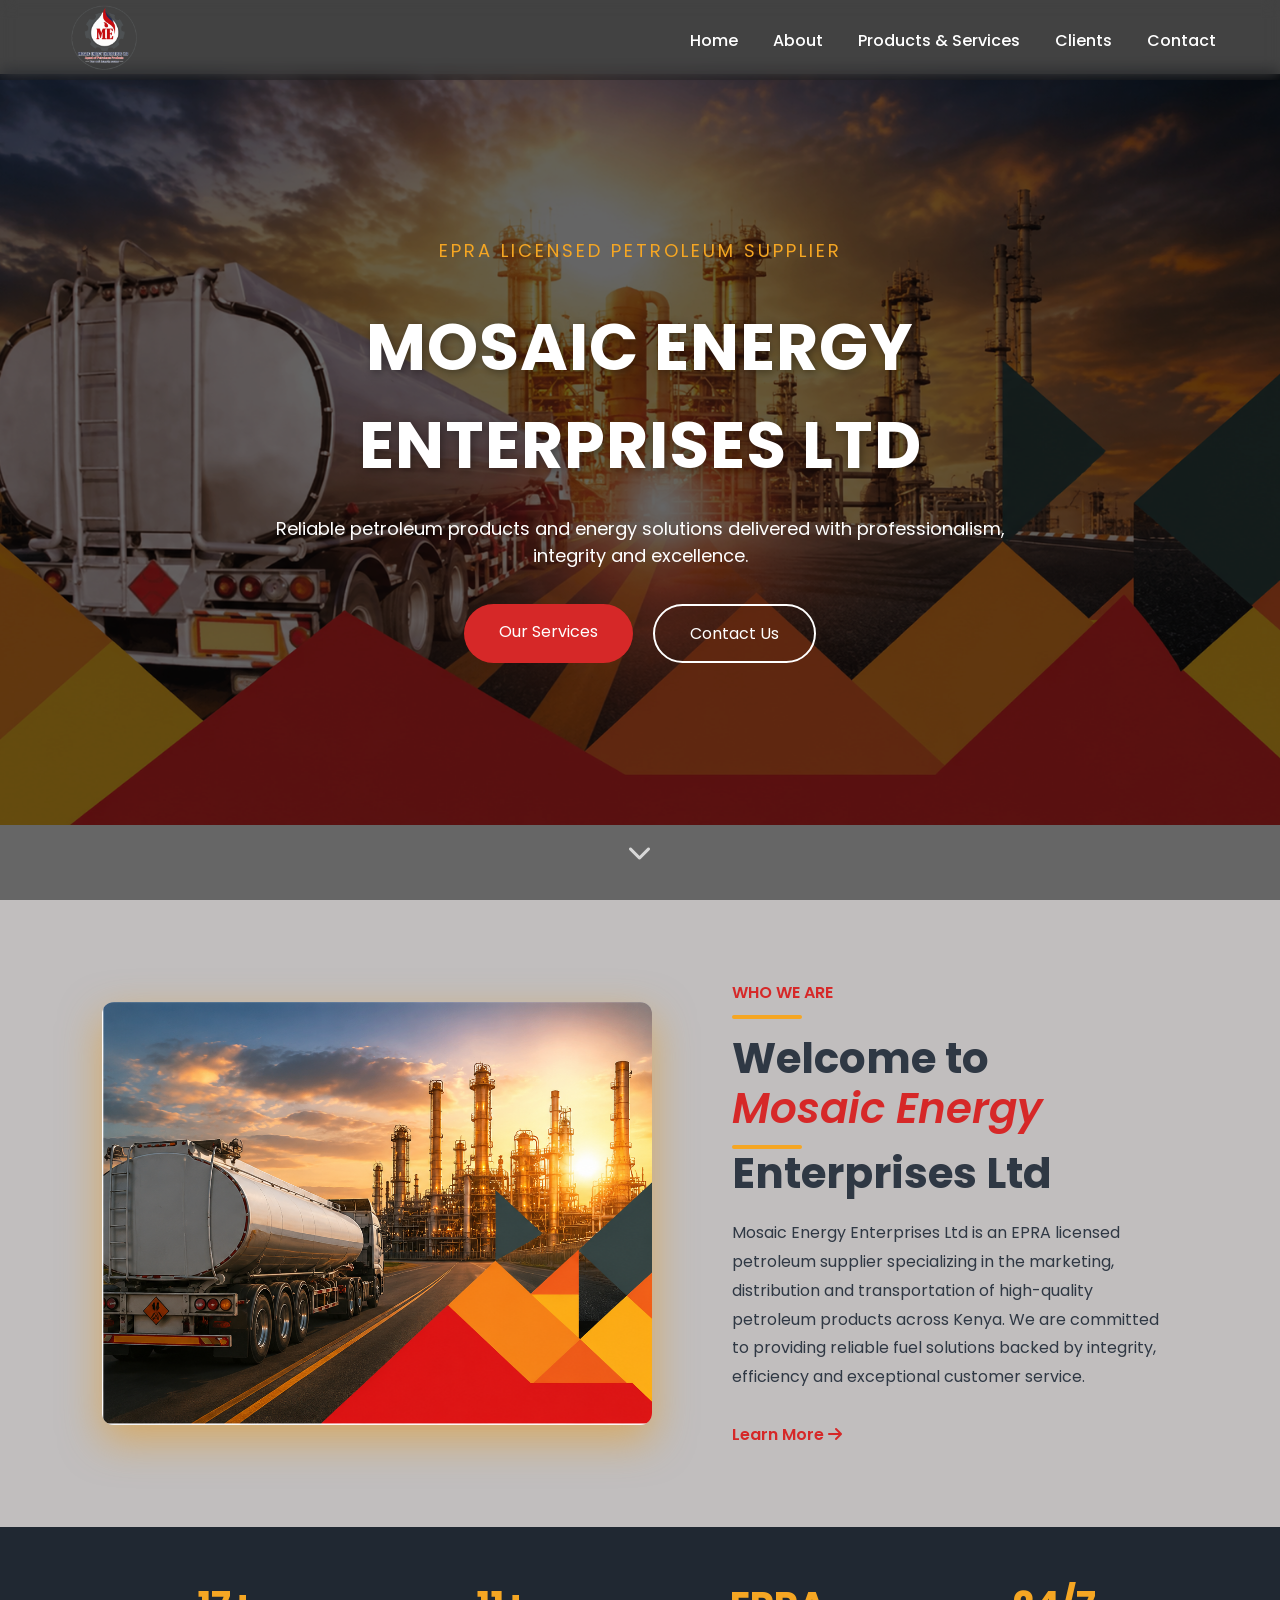
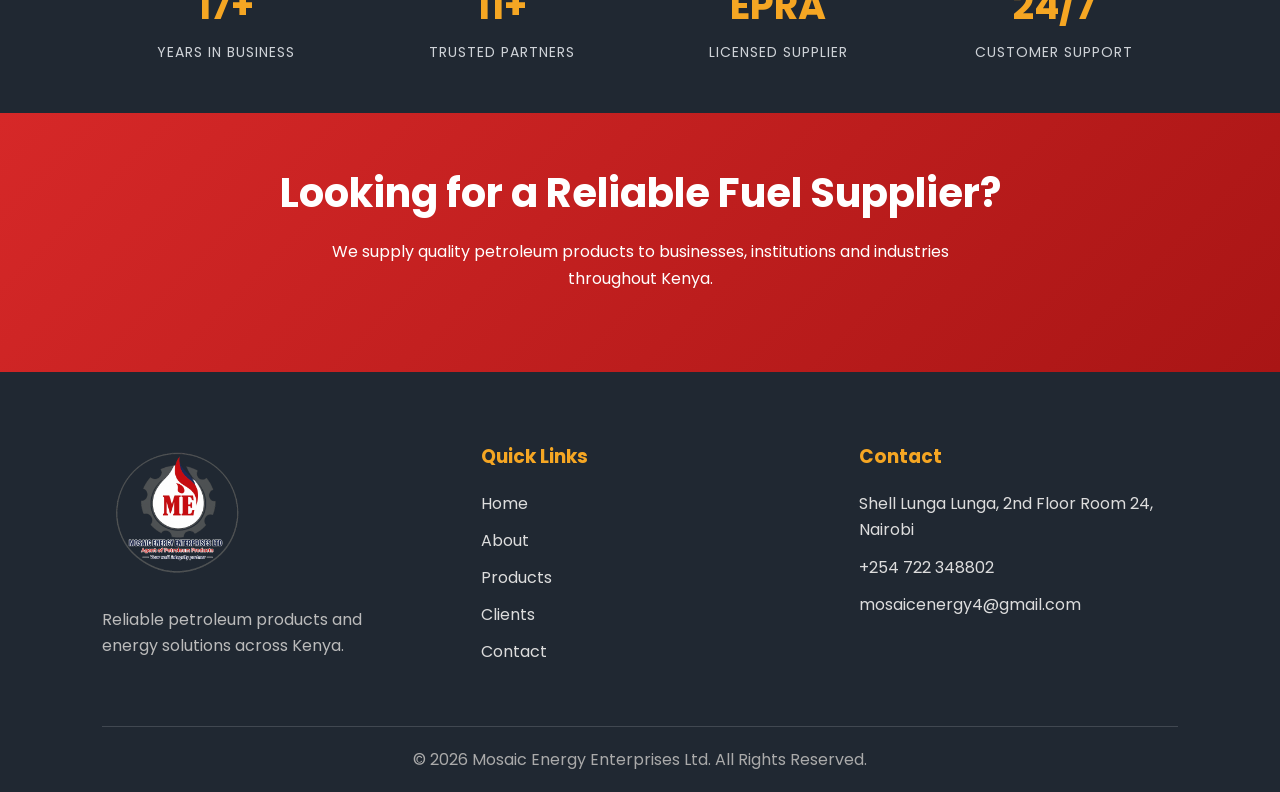
<file: index.html>
<!DOCTYPE html>
<html lang="en">

<head>

    <!--==================== META ====================-->

    <meta charset="UTF-8">

    <meta name="viewport"
          content="width=device-width, initial-scale=1.0">

    <title>Mosaic Energy Enterprises Ltd</title>

    <meta name="description"
          content="Mosaic Energy Enterprises Ltd is an EPRA licensed supplier of petroleum products and energy solutions across Kenya.">

    <!--==================== FAVICON ====================-->

    <link rel="icon"
          href="favicon.png">

    <!--==================== GOOGLE FONTS ====================-->

    <link rel="preconnect"
          href="https://fonts.googleapis.com">

    <link rel="preconnect"
          href="https://fonts.gstatic.com"
          crossorigin>

    <link href="https://fonts.googleapis.com/css2?family=Poppins:wght@300;400;500;600;700;800&display=swap"
          rel="stylesheet">

    <!--==================== FONT AWESOME ====================-->

    <link rel="stylesheet"
          href="https://cdnjs.cloudflare.com/ajax/libs/font-awesome/6.7.2/css/all.min.css">

    <!--==================== CSS ====================-->

    <link rel="stylesheet"
          href="style.css">

</head>

<body>


<!--==================== HEADER ====================-->

<header>

    <nav class="navbar">

        <a href="index.html"
           class="logo">

            <img src="logo.png"
                 alt="Mosaic Energy Logo">

        </a>


        <ul class="nav-links">

            <li><a href="index.html"
                   class="active">Home</a></li>

            <li><a href="about.html">About</a></li>

            <li><a href="products.html">Products & Services</a></li>

            <li><a href="clients.html">Clients</a></li>

            <li><a href="contact.html">Contact</a></li>

        </ul>
<button class="menu-btn" aria-label="Toggle navigation menu" aria-expanded="false">
    ☰
</button>


        </a>

    </nav>

</header>

<main>

<!--==================== HERO ====================-->

<section class="hero">

    <div class="hero-overlay"></div>

    <div class="hero-content">

                <p class="hero-subtitle">

            EPRA LICENSED PETROLEUM SUPPLIER

        </p>


<h1 style="color:#FFFFFF;
           font-weight:700;
           letter-spacing:1px;
           text-shadow:2px 2px 8px rgba(0,0,0,0.35);">MOSAIC ENERGY ENTERPRISES LTD</h1>

        <p>

            Reliable petroleum products and energy
            solutions delivered with professionalism,
            integrity and excellence.

        </p>

        <div class="hero-buttons">

            <a href="products.html"
               class="btn-primary">

                Our Services

            </a>

            <a href="contact.html"
               class="btn-secondary">

                Contact Us

            </a>

        </div>

    </div>

    <a href="#welcome"
       class="scroll-down">

        <i class="fa-solid fa-chevron-down"></i>

    </a>

</section>



<!--==================== WELCOME ====================-->

<section class="welcome"
         id="welcome">

    <div class="welcome-image">

        <img src="about.png"
             alt="Fuel Tanker"
             loading="lazy">

    </div>


    <div class="welcome-text">

        <span>

            WHO WE ARE

        </span>

        <h2>

            Welcome to
            <span class="tahoma">Mosaic Energy</span> Enterprises Ltd

        </h2>

        <p>

            Mosaic Energy Enterprises Ltd is an EPRA licensed
            petroleum supplier specializing in the marketing,
            distribution and transportation of high-quality
            petroleum products across Kenya. We are committed
            to providing reliable fuel solutions backed by
            integrity, efficiency and exceptional customer
            service.

        </p>

        <a href="about.html"
        class="learn-btn">

            Learn More

            <i class="fa-solid fa-arrow-right"></i>

        </a>

    </div>

</section>

<!--==================== STATS ====================-->

<section class="stats">

    <div class="stat">
        <h3>17+</h3>
        <p>Years in Business</p>
    </div>

    <div class="stat">
        <h3>11+</h3>
        <p>Trusted Partners</p>
    </div>

    <div class="stat">
        <h3>EPRA</h3>
        <p>Licensed Supplier</p>
    </div>

    <div class="stat">
        <h3>24/7</h3>
        <p>Customer Support</p>
    </div>

</section>

<!--==================== CALL TO ACTION ====================-->

<section class="cta">

    <h2>

        Looking for a Reliable Fuel Supplier?

    </h2>

    <p>

        We supply quality petroleum products
        to businesses, institutions and industries
        throughout Kenya.

    </p>



</section>

</main>

<!--==================== FOOTER ====================-->

<footer>

    <div class="footer-container">

        <div class="footer-logo">

            <img src="logo.png"
                alt="Mosaic Energy Logo">

            <p>

                Reliable petroleum products and energy
                solutions across Kenya.

            </p>

        </div>


        <div class="footer-links">

            <h3>

                Quick Links

            </h3>

            <a href="index.html">Home</a>

            <a href="about.html">About</a>

            <a href="products.html">Products</a>

            <a href="clients.html">Clients</a>

            <a href="contact.html">Contact</a>

        </div>


        <div class="footer-contact">

            <h3>

                Contact

            </h3>

            <p>

                Shell Lunga Lunga,
                2nd Floor Room 24,
                Nairobi

            </p>

            <p>

                +254 722 348802

            </p>

            <p>

                mosaicenergy4@gmail.com

            </p>

        </div>

    </div>

    <div class="copyright">

        <p>

            © 2026 Mosaic Energy Enterprises Ltd.
            All Rights Reserved.

        </p>

    </div>

    

</footer>



<!--==================== JAVASCRIPT ====================-->

<script src="script.js"></script>

</body>

</html>
</file>
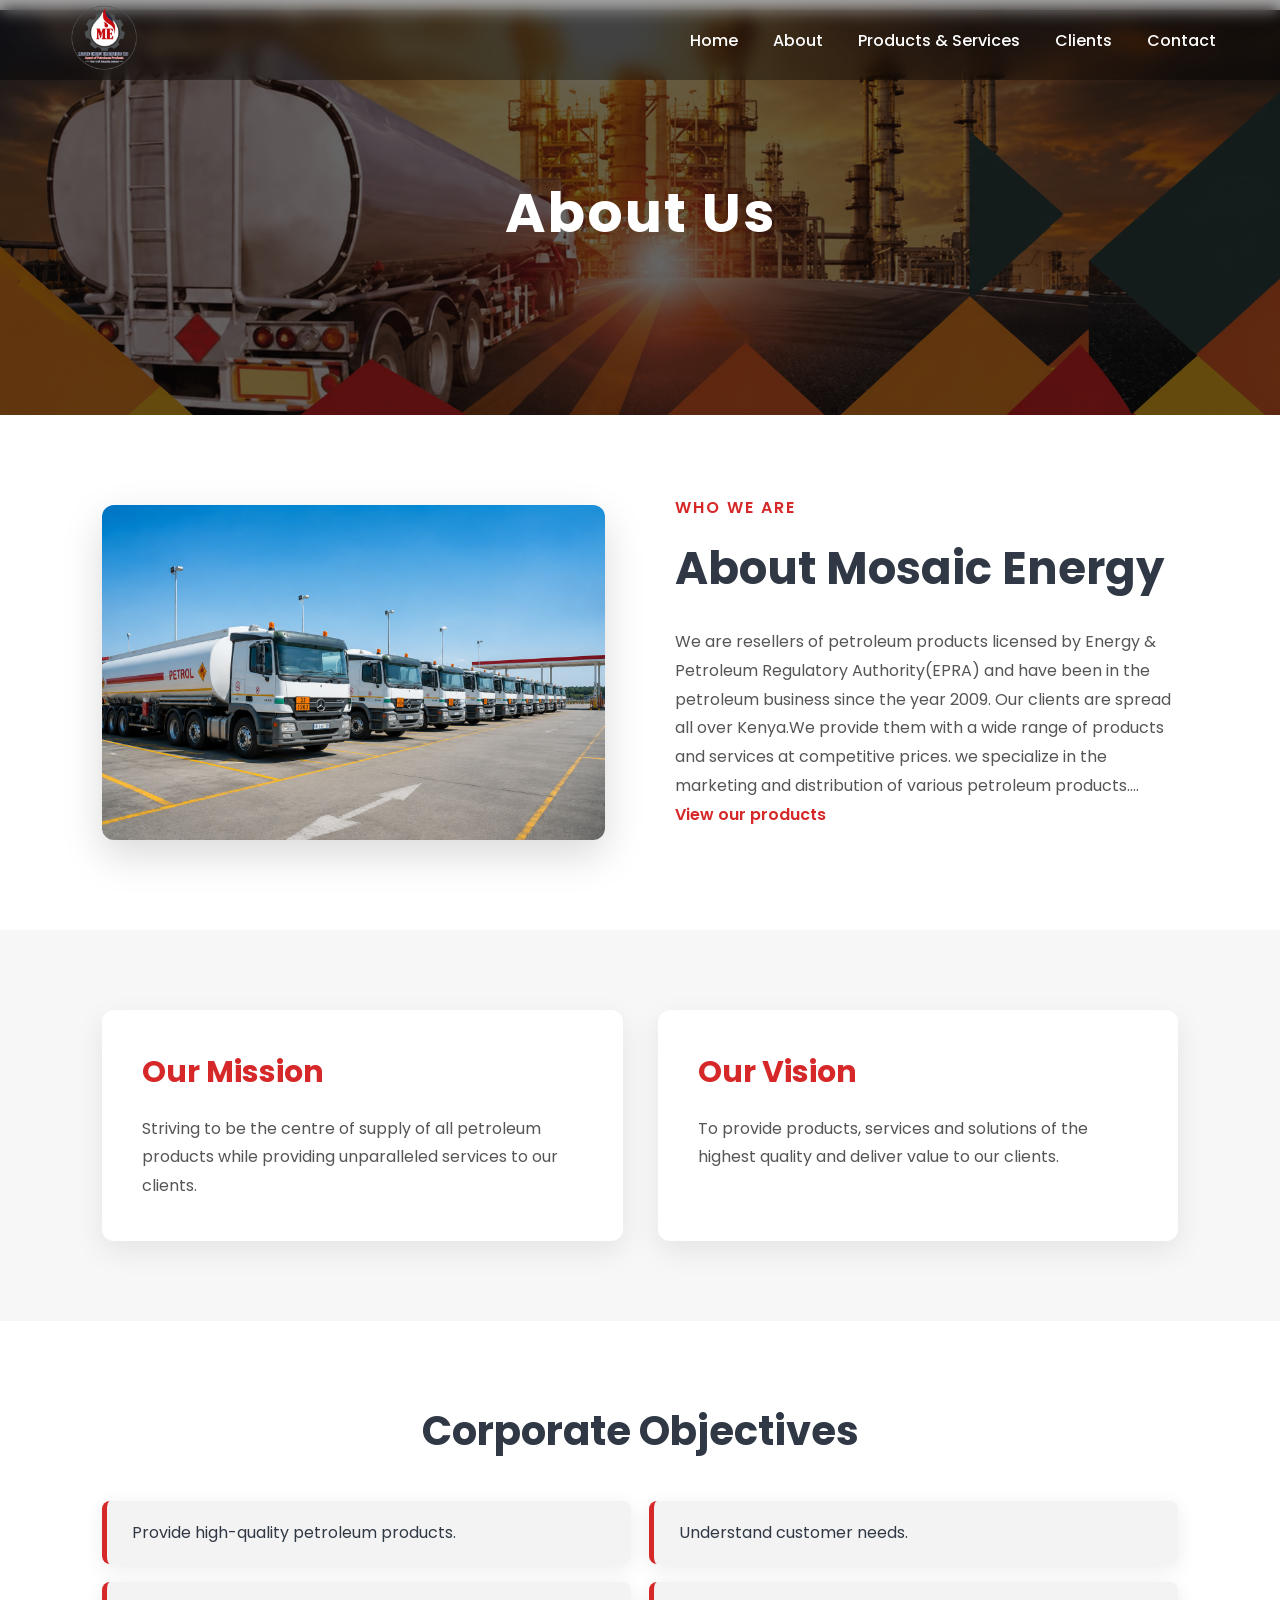
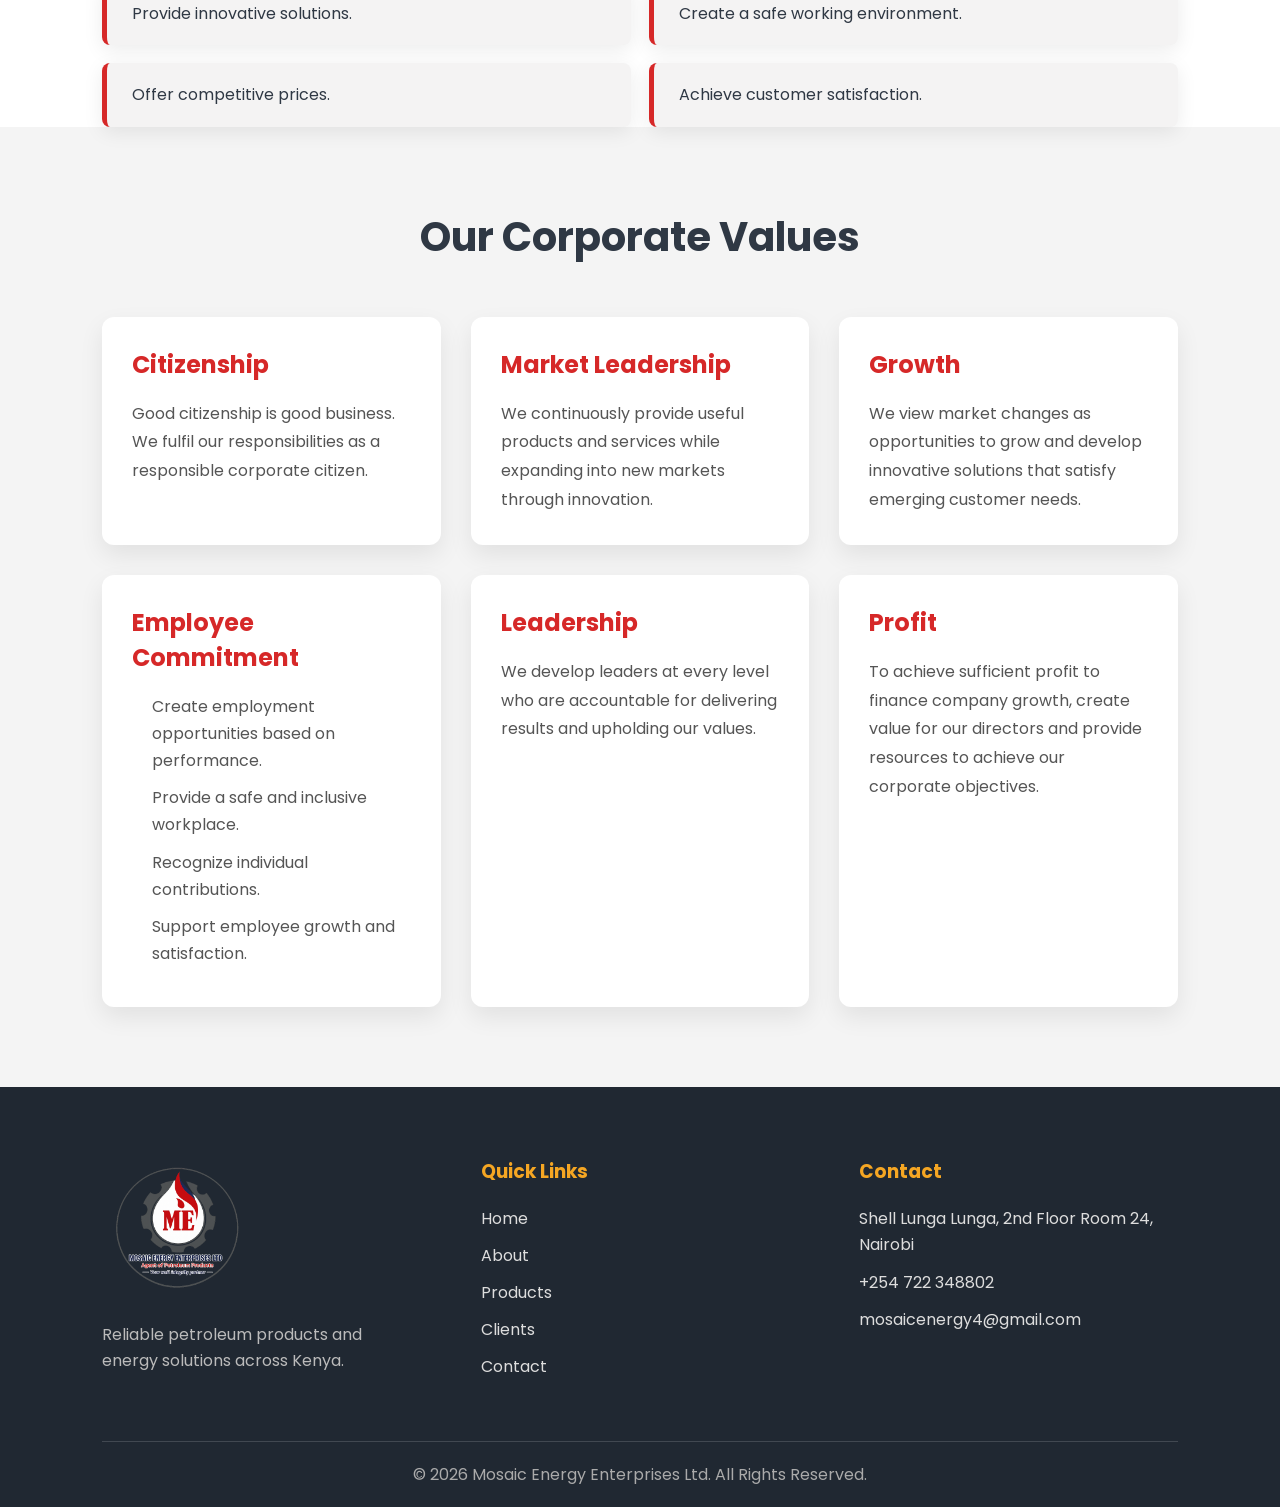
<file: about.html>
<!DOCTYPE html>
<html lang="en">

<head>

    <!--==================== META ====================-->

    <meta charset="UTF-8">

    <meta name="viewport"
          content="width=device-width, initial-scale=1.0">

    <title>About Us | Mosaic Energy Enterprises Ltd</title>

    <meta name="description"
          content="Learn about Mosaic Energy Enterprises Ltd, an EPRA licensed petroleum supplier serving clients across Kenya since 2009.">

    <!--==================== FAVICON ====================-->

    <link rel="icon"
          href="favicon.png">

    <!--==================== GOOGLE FONTS ====================-->

    <link rel="preconnect"
          href="https://fonts.googleapis.com">

    <link rel="preconnect"
          href="https://fonts.gstatic.com"
          crossorigin>

    <link href="https://fonts.googleapis.com/css2?family=Poppins:wght@300;400;500;600;700;800&display=swap"
          rel="stylesheet">

    <!--==================== FONT AWESOME ====================-->

    <link rel="stylesheet"
          href="https://cdnjs.cloudflare.com/ajax/libs/font-awesome/6.7.2/css/all.min.css">

    <!--==================== CSS ====================-->

    <link rel="stylesheet"
          href="style.css">

</head>

<body>

<header>
    <nav class="navbar">

        <a href="index.html"
           class="logo">

            <img src="logo.png"
                 alt="Mosaic Energy Logo">

        </a>


        <ul class="nav-links">

            <li><a href="index.html">Home</a></li>

            <li><a href="about.html" class="active">About</a></li>

            <li><a href="products.html">Products & Services</a></li>


            <li><a href="clients.html">Clients</a></li>

            <li><a href="contact.html">Contact</a></li>

        </ul>
<button class="menu-btn" aria-label="Toggle navigation menu" aria-expanded="false">
    ☰
</button>


    </nav>

</header>

<main>

<section class="page-banner">

    <div class="banner-overlay"></div>

    <div class="banner-content">

        <h1>About Us</h1>


    </div>

</section>

<section class="about-page">

    <div class="about-image">
        <img src="trucks.jpeg" alt="Fuel Storage" loading="lazy">
    </div>

    <div class="about-text">

        <span>WHO WE ARE</span>

        <h2>About Mosaic Energy</h2>

        <p>
            We are resellers of petroleum products licensed by Energy & Petroleum Regulatory Authority(EPRA) and have been in the petroleum business since the year 2009. Our clients are spread all over Kenya.We provide them with a wide range of products and services at competitive prices. we specialize in the marketing and distribution of various petroleum products....           <a href="products.html">View our products</a>

        </p>

    </div>

</section>

<section class="mission">

    <div class="card">
        <h2>Our Mission</h2>
        <p>
            Striving to be the centre of supply of all petroleum products while providing unparalleled services to our clients.
        </p>
    </div>

    <div class="card">
        <h2>Our Vision</h2>
        <p>
            To provide products, services and solutions of the highest quality and deliver value to our clients.
        </p>
    </div>

</section>


<section class="objectives">

    <h2>Corporate Objectives</h2>

    <ul>

        <li>Provide high-quality petroleum products.</li>

        <li>Understand customer needs.</li>

        <li>Provide innovative solutions.</li>



        <li>Create a safe working environment.</li>

        <li>Offer competitive prices.</li>

        <li>Achieve customer satisfaction.</li>

    </ul>

</section>

<section class="company-values">
    <h2>Our Corporate Values</h2>
    <div class="values-grid">

        <div class="value-card">
            <h3>Citizenship</h3>

            <p>
                Good citizenship is good business. We fulfil our
                responsibilities as a responsible corporate citizen.
            </p>
        </div>

        <div class="value-card">
            <h3>Market Leadership</h3>

            <p>
                We continuously provide useful products and services while
                expanding into new markets through innovation.
            </p>
        </div>

        <div class="value-card">
            <h3>Growth</h3>

            <p>
                We view market changes as opportunities to grow and develop
                innovative solutions that satisfy emerging customer needs.
            </p>
        </div>

        <div class="value-card">
            <h3>Employee Commitment</h3>

            <ul>

                <li>Create employment opportunities based on performance.</li>

                <li>Provide a safe and inclusive workplace.</li>

                <li>Recognize individual contributions.</li>

                <li>Support employee growth and satisfaction.</li>

            </ul>

        </div>

        <div class="value-card">
            <h3>Leadership</h3>

            <p>
                We develop leaders at every level who are accountable for
                delivering results and upholding our values.
            </p>
        </div>

        <div class="value-card">
            <h3>Profit</h3>

            <p>
                To achieve sufficient profit to finance company growth, create value for our directors and provide resources to achieve our corporate objectives.
            </p>
        </div>

    </div>
</section>

</main>

<script src="script.js"></script>

<footer>

    <div class="footer-container">

        <div class="footer-logo">

            <img src="logo.png"
                alt="Mosaic Energy Logo">

            <p>

                Reliable petroleum products and energy
                solutions across Kenya.

            </p>

        </div>


        <div class="footer-links">

            <h3>

                Quick Links

            </h3>

            <a href="index.html">Home</a>

            <a href="about.html">About</a>

            <a href="products.html">Products</a>

            <a href="clients.html">Clients</a>

            <a href="contact.html">Contact</a>

        </div>


        <div class="footer-contact">

            <h3>

                Contact

            </h3>

            <p>

                Shell Lunga Lunga,
                2nd Floor Room 24,
                Nairobi

            </p>

            <p>

                +254 722 348802

            </p>

            <p>

                mosaicenergy4@gmail.com

            </p>

        </div>

    </div>

    <div class="copyright">

        <p>

            © 2026 Mosaic Energy Enterprises Ltd.
            All Rights Reserved.

        </p>

    </div>

</footer>

</body>
</html>
</file>
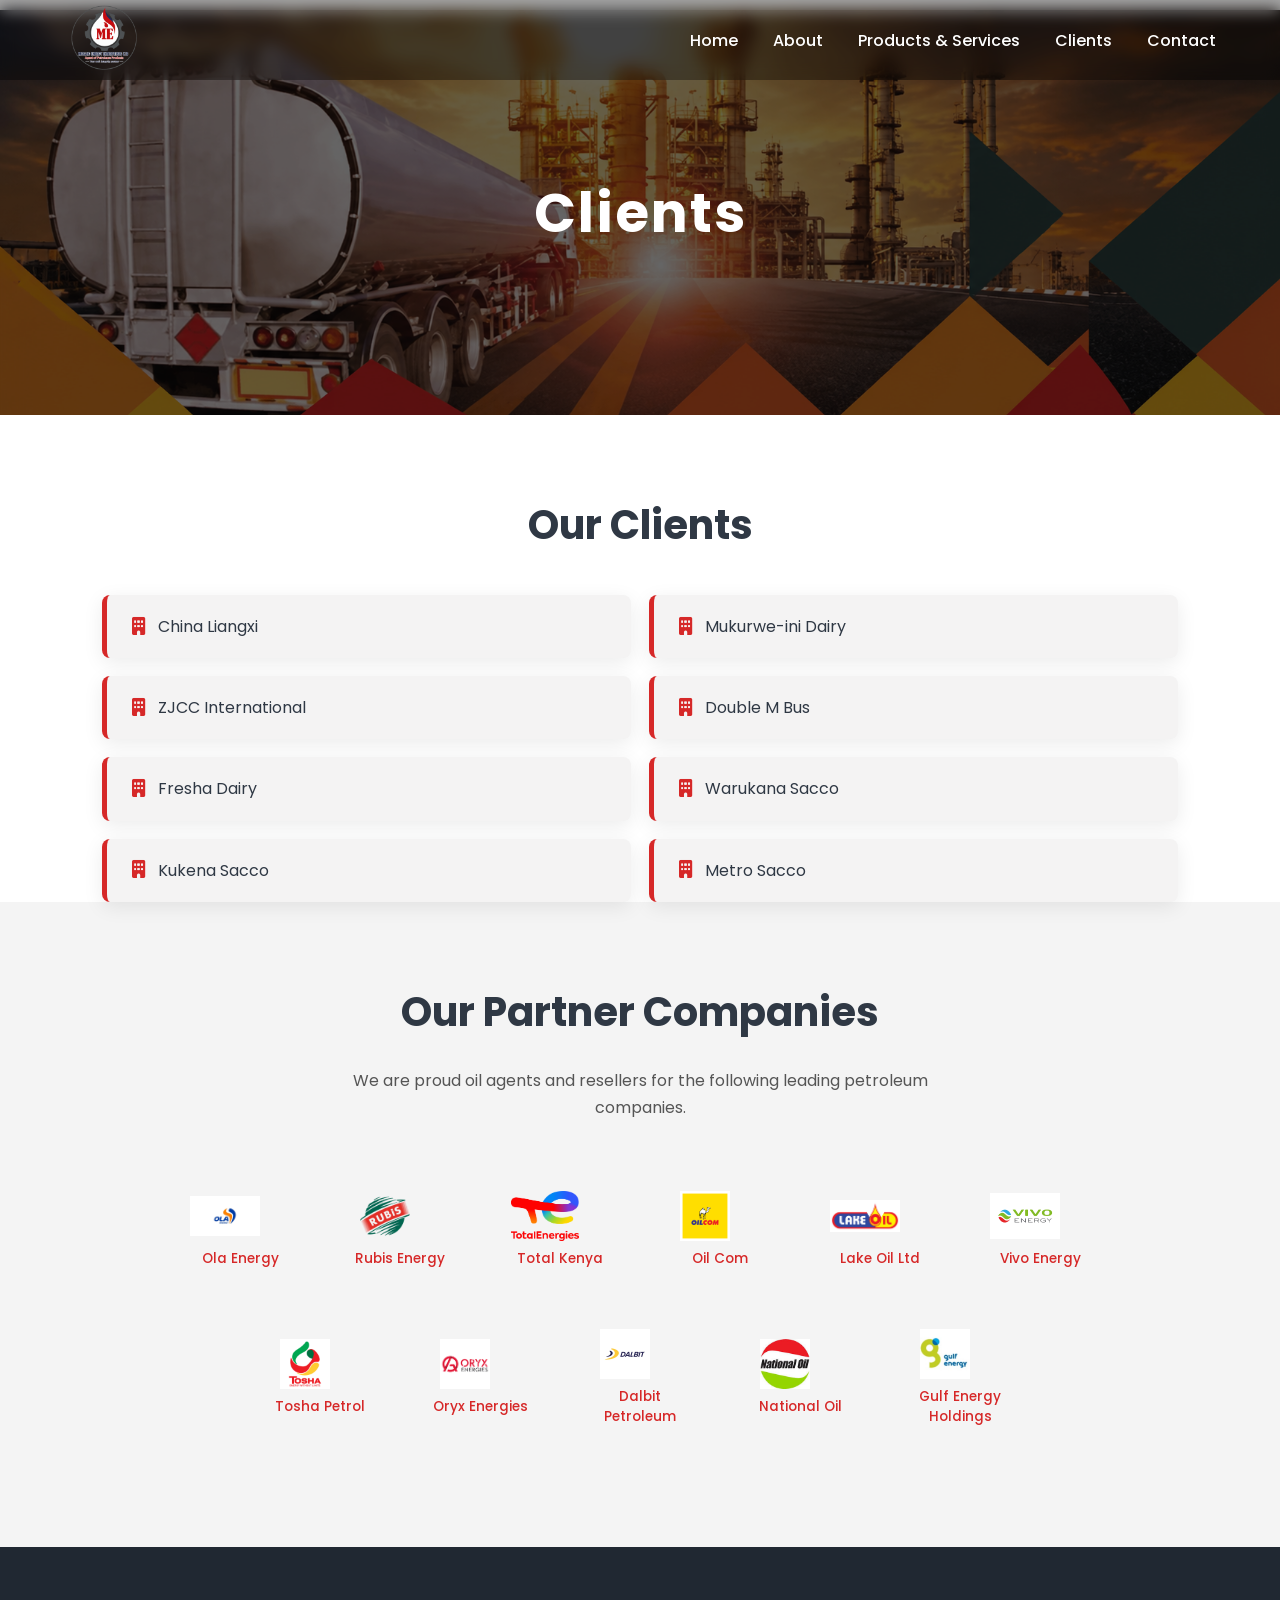
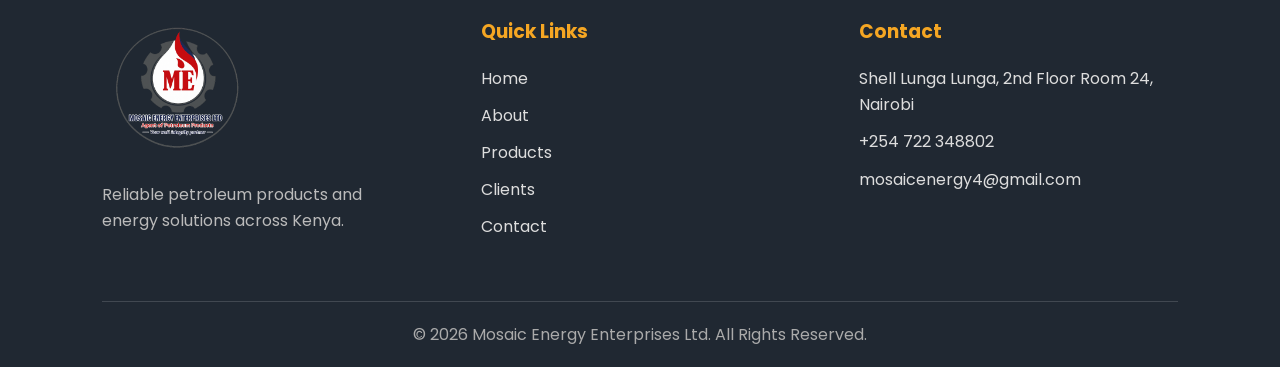
<file: clients.html>
<!DOCTYPE html>
<html lang="en">

<head>

<meta charset="UTF-8">

<meta name="viewport"
content="width=device-width, initial-scale=1.0">

<title>Our Clients | Mosaic Energy Enterprises Ltd</title>

<meta name="description"
      content="Mosaic Energy Enterprises Ltd works with trusted partners and is an authorized oil agent and reseller for leading petroleum companies in Kenya.">

<link rel="icon"
          href="favicon.png">

              <!--==================== GOOGLE FONTS ====================-->

    <link rel="preconnect"
          href="https://fonts.googleapis.com">

    <link rel="preconnect"
          href="https://fonts.gstatic.com"
          crossorigin>

    <link href="https://fonts.googleapis.com/css2?family=Poppins:wght@300;400;500;600;700;800&display=swap"
          rel="stylesheet">

    <!--==================== FONT AWESOME ====================-->

    <link rel="stylesheet"
          href="https://cdnjs.cloudflare.com/ajax/libs/font-awesome/6.7.2/css/all.min.css">

              <!--==================== CSS ====================-->

<link rel="stylesheet" href="style.css">

</head>

<body>

<header>

<nav class="navbar">

<a href="index.html" class="logo">

<img src="logo.png" alt="Mosaic Energy Logo">

</a>

<ul class="nav-links">

<li><a href="index.html">Home</a></li>

<li><a href="about.html">About</a></li>

<li><a href="products.html">Products & Services</a></li>


<li><a href="clients.html" class="active">Clients</a></li>

<li><a href="contact.html">Contact</a></li>

</ul>

<button class="menu-btn" aria-label="Toggle navigation menu" aria-expanded="false">
    ☰
</button>


</nav>

</header>

<main>

<section class="page-banner">

    <div class="banner-overlay"></div>

    <div class="banner-content">
        <h1>Clients</h1>
    </div>

</section>

<section class="objectives">
    <h2>Our Clients</h2>

    <ul>
        <li><i class="fa-solid fa-building"></i>China Liangxi</li>
        <li><i class="fa-solid fa-building"></i>Mukurwe-ini Dairy</li>
        <li><i class="fa-solid fa-building"></i>ZJCC International</li>
        <li><i class="fa-solid fa-building"></i>Double M Bus</li>
        <li><i class="fa-solid fa-building"></i>Fresha Dairy</li>
        <li><i class="fa-solid fa-building"></i>Warukana Sacco</li>
        <li><i class="fa-solid fa-building"></i>Kukena Sacco</li>
        <li><i class="fa-solid fa-building"></i>Metro Sacco</li>
    </ul>
</section>

<section class="company-values">
    <h2>Our Partner Companies</h2>
    <p class="client-intro">We are proud oil agents and resellers for the following leading petroleum companies.</p>

    <div class="client">

        <div class="client-card">
            <img src="ola-logo.jpg" alt="Ola Energy logo" loading="lazy">
            <h3>Ola Energy</h3>
        </div>

        <div class="client-card">
            <img src="rubislogo.png" alt="Rubis Energy logo" loading="lazy">
            <h3>Rubis Energy</h3>
        </div>

        <div class="client-card">
            <img src="totallogo.png" alt="Total Kenya logo" loading="lazy">
            <h3>Total Kenya</h3>
        </div>

        <div class="client-card">
            <img src="oilcomlogo.png" alt="Oil Com logo" loading="lazy">
            <h3>Oil Com</h3>
        </div>

        <div class="client-card">
            <img src="lakeoillogo.jpg" alt="Lake Oil Ltd logo" loading="lazy">
            <h3>Lake Oil Ltd</h3>
        </div>

        <div class="client-card">
            <img src="vivologo.png" alt="Vivo Energy logo" loading="lazy">
            <h3>Vivo Energy</h3>
        </div>

        <div class="client-card">
            <img src="toshalogo.png" alt="Tosha Petrol logo" loading="lazy">
            <h3>Tosha Petrol</h3>
        </div>

        <div class="client-card">
            <img src="oryxlogo.png" alt="Oryx Energies logo" loading="lazy">
            <h3>Oryx Energies</h3>
        </div>

        <div class="client-card">
            <img src="dalbitlogo.png" alt="Dalbit Petroleum logo" loading="lazy">
            <h3>Dalbit Petroleum</h3>
        </div>

        <div class="client-card">
            <img src="nocklogo.jpg" alt="National Oil logo" loading="lazy">
            <h3>National Oil</h3>
        </div>

        <div class="client-card">
            <img src="gulflogo.jpg" alt="Gulf Energy Holdings logo" loading="lazy">
            <h3>Gulf Energy Holdings</h3>
        </div>

    </div>
</section>

</main>
<footer>

    <div class="footer-container">

        <div class="footer-logo">

            <img src="logo.png"
                alt="Mosaic Energy Logo">

            <p>

                Reliable petroleum products and energy
                solutions across Kenya.

            </p>

        </div>


        <div class="footer-links">

            <h3>

                Quick Links

            </h3>

            <a href="index.html">Home</a>

            <a href="about.html">About</a>

            <a href="products.html">Products</a>

            <a href="clients.html">Clients</a>

            <a href="contact.html">Contact</a>

        </div>


        <div class="footer-contact">

            <h3>

                Contact

            </h3>

            <p>

                Shell Lunga Lunga,
                2nd Floor Room 24,
                Nairobi

            </p>

            <p>

                +254 722 348802

            </p>

            <p>

                mosaicenergy4@gmail.com

            </p>

        </div>

    </div>

    <div class="copyright">

        <p>

            © 2026 Mosaic Energy Enterprises Ltd.
            All Rights Reserved.

        </p>

    </div>

</footer>
<script src="script.js"></script>

</body>

</html>
</file>
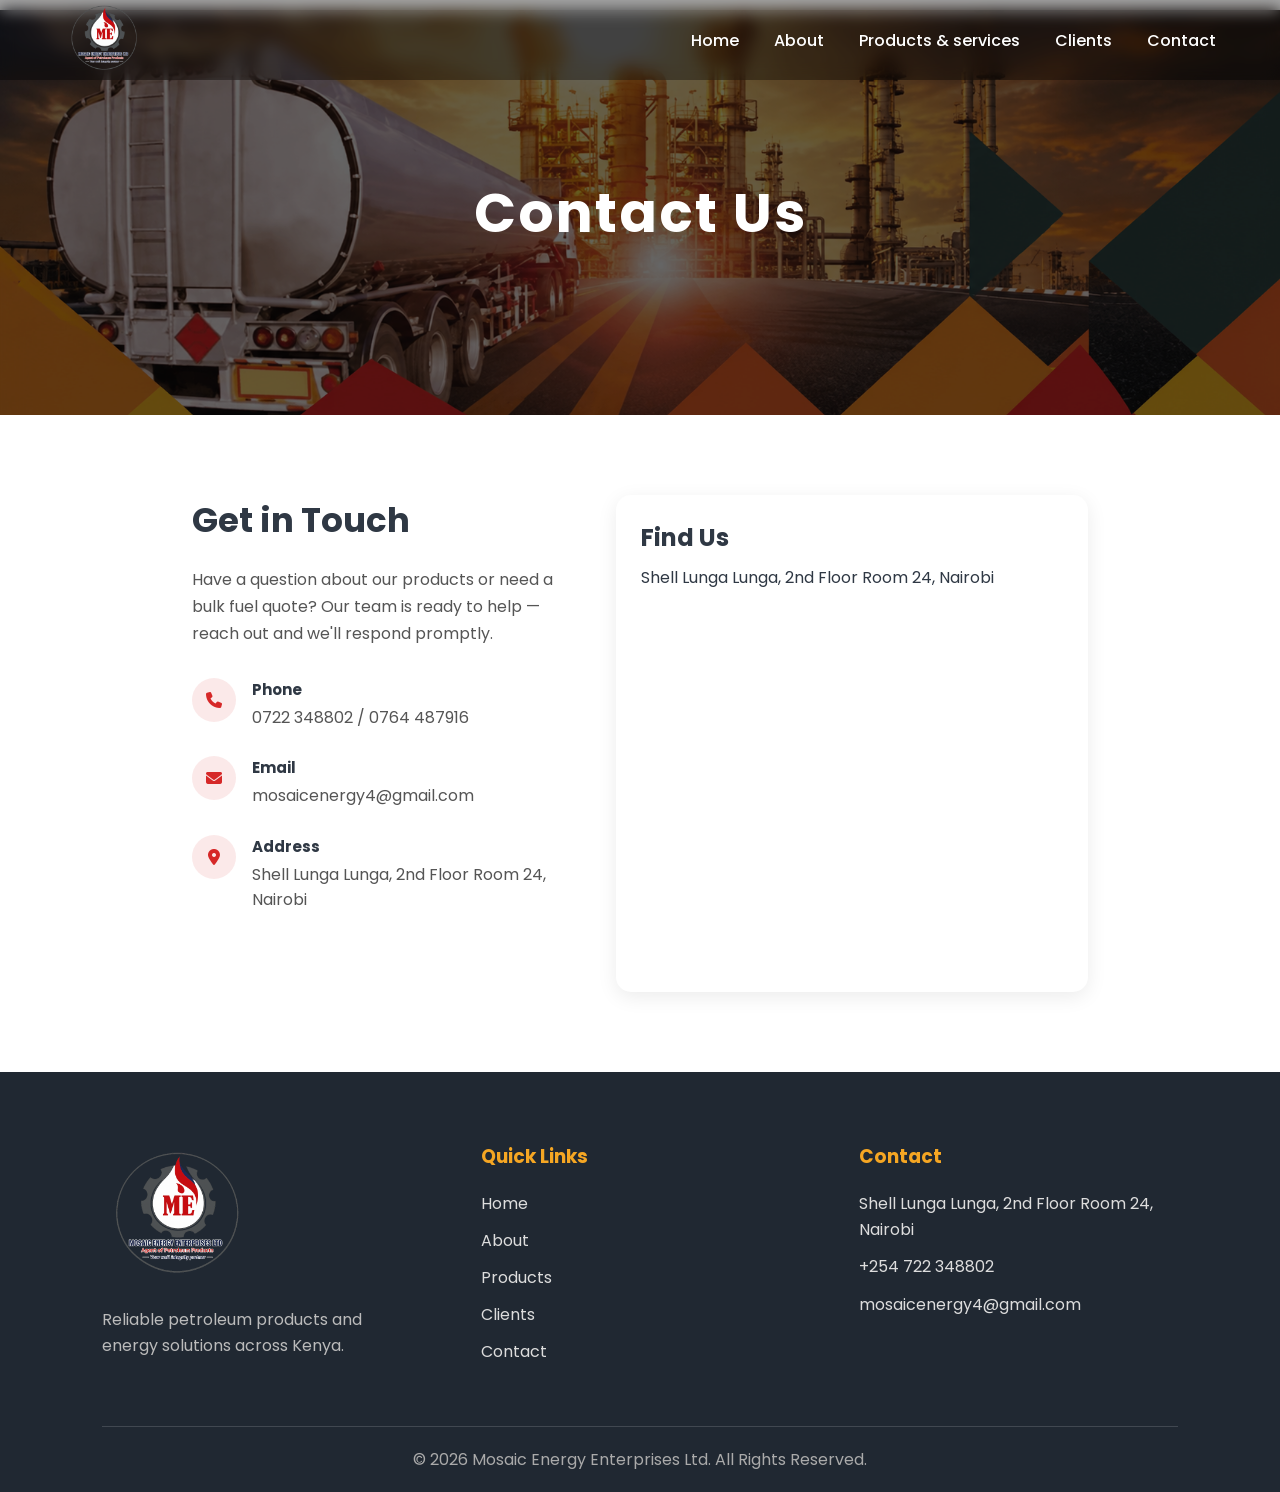
<file: contact.html>
<!DOCTYPE html>
<html lang="en">

<head>

    <meta charset="UTF-8">

    <meta name="viewport"
          content="width=device-width, initial-scale=1.0">

    <title>Contact Us | Mosaic Energy Enterprises Ltd</title>

    <meta name="description"
          content="Get in touch with Mosaic Energy Enterprises Ltd for petroleum product supply, bulk fuel orders and quotes across Kenya.">

    <link rel="icon"
          href="favicon.png">

    <link rel="preconnect"
          href="https://fonts.googleapis.com">

    <link rel="preconnect"
          href="https://fonts.gstatic.com"
          crossorigin>

    <link href="https://fonts.googleapis.com/css2?family=Poppins:wght@300;400;500;600;700;800&display=swap"
          rel="stylesheet">

    <link rel="stylesheet"
          href="https://cdnjs.cloudflare.com/ajax/libs/font-awesome/6.7.2/css/all.min.css">

    <link rel="stylesheet" href="style.css">

</head>

<body>

<header>

    <nav class="navbar">

        <a href="index.html" class="logo">

            <img src="logo.png" alt="Mosaic Energy Logo">

        </a>

        <ul class="nav-links">

            <li><a href="index.html">Home</a></li>

            <li><a href="about.html">About</a></li>

            <li><a href="products.html">Products & services</a></li>


            <li><a href="clients.html">Clients</a></li>

            <li><a href="contact.html" class="active">Contact</a></li>

        </ul>

        <button class="menu-btn" aria-label="Toggle navigation menu" aria-expanded="false">
            ☰
        </button>



    </nav>

</header>

<main>

<section class="page-banner">

    <div class="banner-overlay"></div>

    <div class="banner-content">
        <h1>Contact Us</h1>
    </div>

</section>

<section class="contact-container">

    <div class="contact-info">

        <h2>Get in Touch</h2>

        <p>
            Have a question about our products or need a bulk fuel quote?
            Our team is ready to help — reach out and we'll respond promptly.
        </p>

        <div class="contact-detail">
            <i class="fa-solid fa-phone"></i>
            <div>
                <h4>Phone</h4>
                <p>0722 348802 / 0764 487916</p>
            </div>
        </div>

        <div class="contact-detail">
            <i class="fa-solid fa-envelope"></i>
            <div>
                <h4>Email</h4>
                <p>mosaicenergy4@gmail.com</p>
            </div>
        </div>

        <div class="contact-detail">
            <i class="fa-solid fa-location-dot"></i>
            <div>
                <h4>Address</h4>
                <p>Shell Lunga Lunga, 2nd Floor Room 24, Nairobi</p>
            </div>
        </div>

    </div>

    <div class="map-container">

    <h2>Find Us</h2>

    <p>
        Shell Lunga Lunga, 2nd Floor Room 24, Nairobi
    </p>

    <iframe
        src="https://www.google.com/maps?q=-1.3072122,36.8761444&output=embed"
        width="100%"
        height="350"
        style="border:0;"
        allowfullscreen=""
        loading="lazy">
    </iframe>

</div>

    </div>

</section>

</main>

<footer>

    <div class="footer-container">

        <div class="footer-logo">

            <img src="logo.png"
                alt="Mosaic Energy Logo">

            <p>

                Reliable petroleum products and energy
                solutions across Kenya.

            </p>

        </div>


        <div class="footer-links">

            <h3>

                Quick Links

            </h3>

            <a href="index.html">Home</a>

            <a href="about.html">About</a>

            <a href="products.html">Products</a>

            <a href="clients.html">Clients</a>

            <a href="contact.html">Contact</a>

        </div>


        <div class="footer-contact">

            <h3>

                Contact

            </h3>

            <p>

                Shell Lunga Lunga,
                2nd Floor Room 24,
                Nairobi

            </p>

            <p>

                +254 722 348802

            </p>

            <p>

                mosaicenergy4@gmail.com

            </p>

        </div>

    </div>

    <div class="copyright">

        <p>

            © 2026 Mosaic Energy Enterprises Ltd.
            All Rights Reserved.

        </p>

    </div>

</footer>

<script src="script.js"></script>

</body>

</html>
</file>
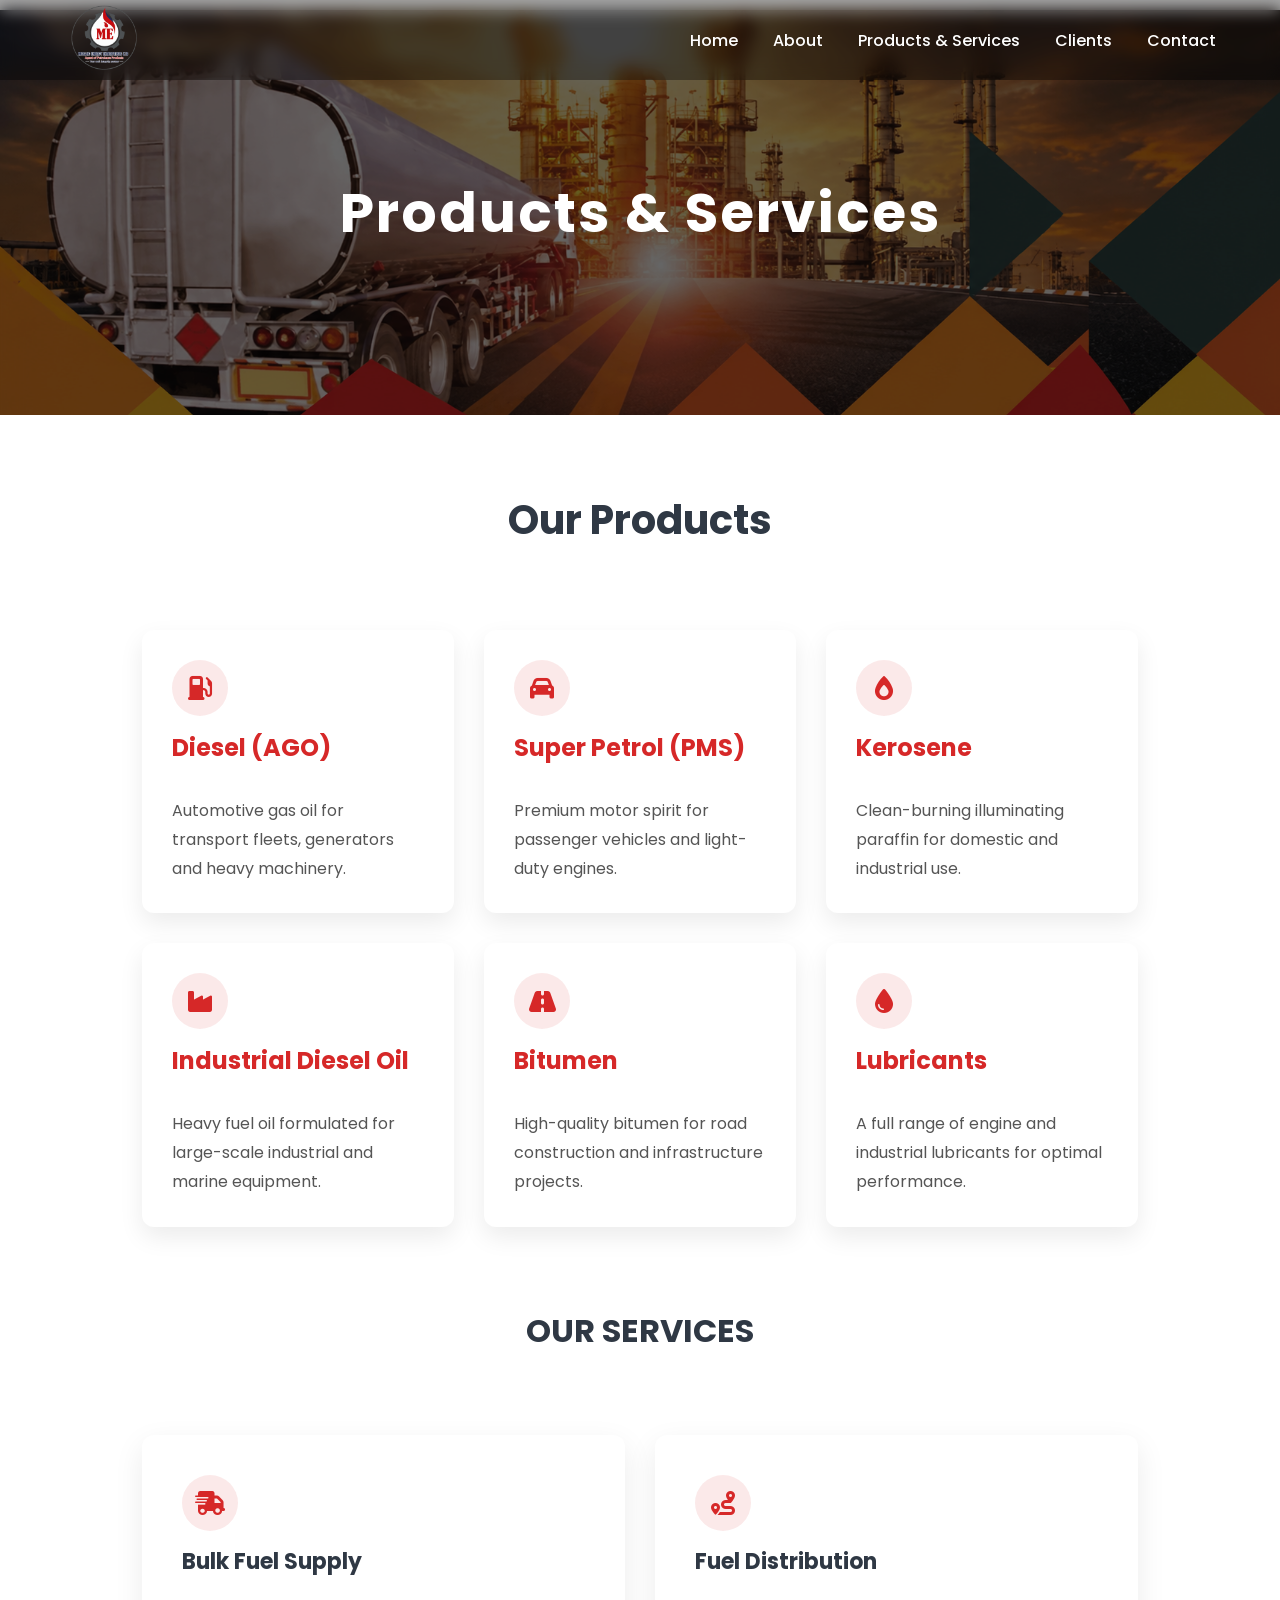
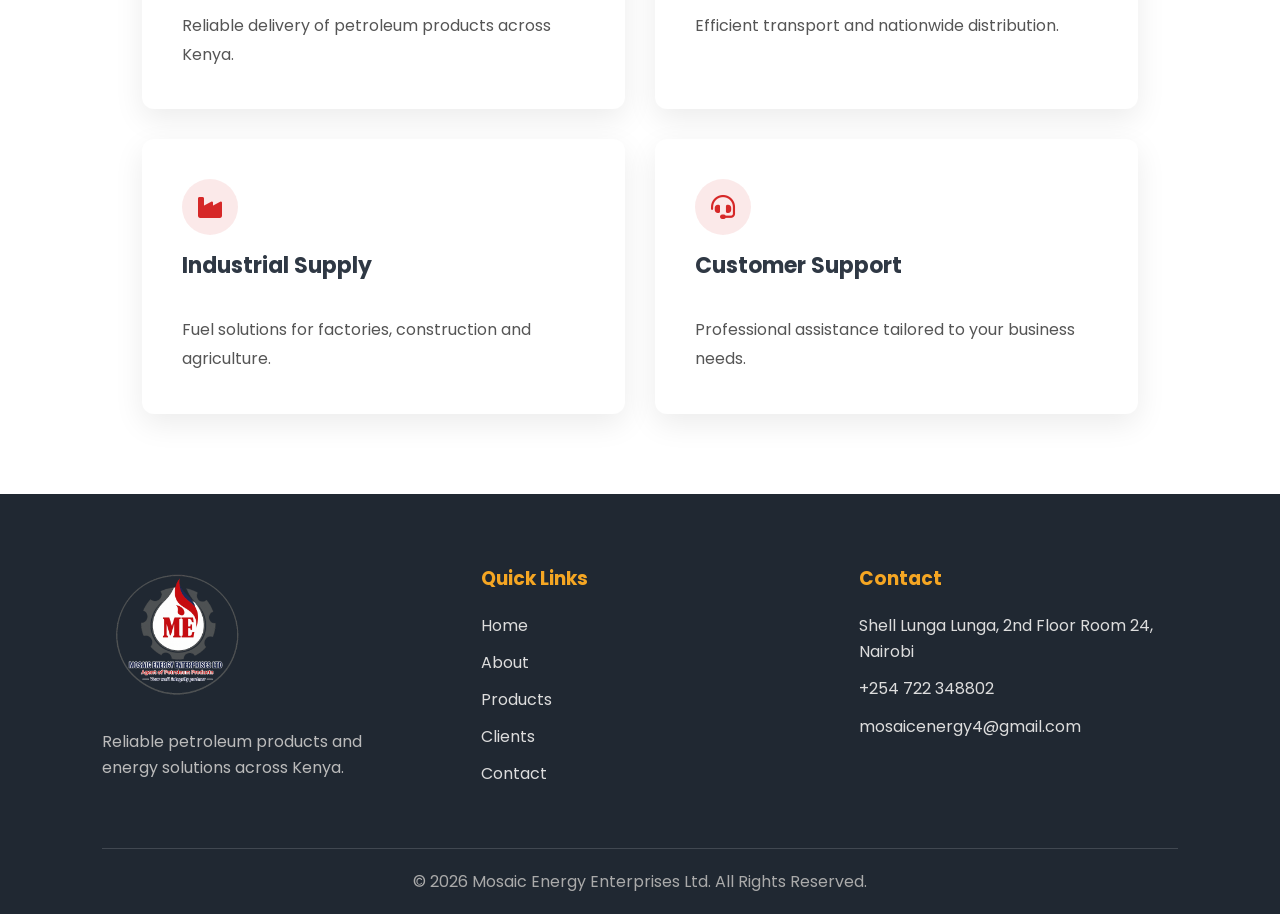
<file: products.html>
<!DOCTYPE html>
<html lang="en">

<head>

    <meta charset="UTF-8">

    <meta name="viewport"
          content="width=device-width, initial-scale=1.0">

    <title>Products & Services | Mosaic Energy Enterprises Ltd</title>

    <meta name="description"
          content="Diesel, petrol, kerosene, industrial diesel oil, bitumen and lubricants supplied by Mosaic Energy Enterprises Ltd across Kenya.">

    <link rel="icon"
          href="favicon.png">

    <link rel="preconnect"
          href="https://fonts.googleapis.com">

    <link rel="preconnect"
          href="https://fonts.gstatic.com"
          crossorigin>

    <link href="https://fonts.googleapis.com/css2?family=Poppins:wght@300;400;500;600;700;800&display=swap"
          rel="stylesheet">

    <link rel="stylesheet"
          href="https://cdnjs.cloudflare.com/ajax/libs/font-awesome/6.7.2/css/all.min.css">

    <link rel="stylesheet" href="style.css">

</head>

<body>

<header>

<nav class="navbar">

<a href="index.html" class="logo">

<img src="logo.png" alt="Mosaic Energy Logo">

</a>

<ul class="nav-links">
<li><a href="index.html">Home</a></li>

<li><a href="about.html">About</a></li>

<li><a href="products.html" class="active">Products & Services</a></li>

<li><a href="clients.html">Clients</a></li>

<li><a href="contact.html">Contact</a></li>

</ul>

<button class="menu-btn" aria-label="Toggle navigation menu" aria-expanded="false">
    ☰
</button>


</nav>

</header>

<main>

<section class="page-banner">

    <div class="banner-overlay"></div>

    <div class="banner-content">
        <h1>Products & Services</h1>
    </div>

</section>

<br>
<br>
<br>
<secion class="products-head">
<h2 ><center> Our Products</center></h2>
</secion>
<section class="products-page">


<div class="value-card">
    <div class="card-icon"><i class="fa-solid fa-gas-pump"></i></div>
    <h3>Diesel (AGO)</h3>
    <p>Automotive gas oil for transport fleets, generators and heavy machinery.</p>
</div>

<div class="value-card">
    <div class="card-icon"><i class="fa-solid fa-car"></i></div>
    <h3>Super Petrol (PMS)</h3>
    <p>Premium motor spirit for passenger vehicles and light-duty engines.</p>
</div>

<div class="value-card">
    <div class="card-icon"><i class="fa-solid fa-fire-flame-simple"></i></div>
    <h3>Kerosene</h3>
    <p>Clean-burning illuminating paraffin for domestic and industrial use.</p>
</div>

<div class="value-card">
    <div class="card-icon"><i class="fa-solid fa-industry"></i></div>
    <h3>Industrial Diesel Oil</h3>
    <p>Heavy fuel oil formulated for large-scale industrial and marine equipment.</p>
</div>

<div class="value-card">
    <div class="card-icon"><i class="fa-solid fa-road"></i></div>
    <h3>Bitumen</h3>
    <p>High-quality bitumen for road construction and infrastructure projects.</p>
</div>

<div class="value-card">
    <div class="card-icon"><i class="fa-solid fa-droplet"></i></div>
    <h3>Lubricants</h3>
    <p>A full range of engine and industrial lubricants for optimal performance.</p>
</div>

</section>

    <h1><center>OUR SERVICES</h1></center>
<section class="services-grid">

<div class="card">

        <div class="card-icon"><i class="fa-solid fa-truck-fast"></i></div>

<h2>Bulk Fuel Supply</h2>

<p>Reliable delivery of petroleum products across Kenya.</p>

</div>

<div class="card">
    <div class="card-icon"><i class="fa-solid fa-route"></i></div>

<h2>Fuel Distribution</h2>

<p>Efficient transport and nationwide distribution.</p>

</div>

<div class="card">
    <div class="card-icon"><i class="fa-solid fa-industry"></i></div>

<h2>Industrial Supply</h2>

<p>Fuel solutions for factories, construction and agriculture.</p>

</div>

<div class="card">
    <div class="card-icon"><i class="fa-solid fa-headset"></i></div>

<h2>Customer Support</h2>

<p>Professional assistance tailored to your business needs.</p>

</div>

</section>

</main>

<footer>

    <div class="footer-container">

        <div class="footer-logo">

            <img src="logo.png"
                alt="Mosaic Energy Logo">

            <p>

                Reliable petroleum products and energy
                solutions across Kenya.

            </p>

        </div>


        <div class="footer-links">

            <h3>

                Quick Links

            </h3>

            <a href="index.html">Home</a>

            <a href="about.html">About</a>

            <a href="products.html">Products</a>

            <a href="clients.html">Clients</a>

            <a href="contact.html">Contact</a>

        </div>


        <div class="footer-contact">

            <h3>

                Contact

            </h3>

            <p>

                Shell Lunga Lunga,
                2nd Floor Room 24,
                Nairobi

            </p>

            <p>

                +254 722 348802

            </p>

            <p>

                mosaicenergy4@gmail.com

            </p>

        </div>

    </div>

    <div class="copyright">

        <p>

            © 2026 Mosaic Energy Enterprises Ltd.
            All Rights Reserved.

        </p>

    </div>

</footer>

<script src="script.js"></script>

</body>

</html>
</file>
<file: style.css>
/*=========================
        GOOGLE FONT
==========================*/

@import url('https://fonts.googleapis.com/css2?family=Poppins:wght@300;400;500;600;700&display=swap');

/*=========================
        VARIABLES
==========================*/

:root{
    --color-primary:#d62828;
    --color-primary-dark:#a91515;
    --color-accent:#f5a623;
    --color-text:#2f3844;
    --color-text-light:#555;
    --color-bg-alt:#f7f7f7;
    --color-footer:#202832;
    --radius:12px;
    --shadow-sm:0 5px 20px rgba(0,0,0,.08);
    --shadow-md:0 15px 35px rgba(0,0,0,.12);
    --transition:.3s ease;
}

/*=========================
        RESET
==========================*/

*{
    margin:0;
    padding:0;
    box-sizing:border-box;
}

html{
    scroll-behavior:smooth;
}

body{
    font-family:'Poppins',sans-serif;
    color:var(--color-text);
    background:#fff;
    overflow-x:hidden;
}

img{
    max-width:100%;
    display:block;
}

a{
    text-decoration:none;
}

ul{
    list-style:none;
}

section{
    padding:80px 8%;
}

html, body {
    overflow-x: hidden;
    width: 100%;
}

/*=========================
        HEADER
==========================*/

header{
    position:fixed;
    top:0;
    left:0;
    width:100%;
    background:rgba(0,0,0,.35);
    backdrop-filter:blur(8px);
    z-index:1000;
    padding: 20px 0;
    transition: all .3s ease;
}

header.scrolled{
    background:rgba(15,17,20,.92);
    padding:12px 0;
    box-shadow:0 10px 30px rgba(0,0,0,.25);
}

/*=========================
    ACCESSIBILITY
==========================*/

a:focus-visible,
button:focus-visible,
input:focus-visible,
textarea:focus-visible{
    outline:2px solid var(--color-accent);
    outline-offset:3px;
}


.navbar{
    width:90%;
    max-width:1300px;
    margin:auto;
    display:flex;
    justify-content:space-between;
    align-items:center;
    padding:10px 0;
    height:40px;
}

.logo img{
    width:80px;
}

.nav-links{
    display:flex;
    gap:35px;
    align-items: center;
}

.nav-links a{
    color:#fff;
    font-weight:500;
    transition:.3s;
}

.nav-links a:hover,
.active{
    color:var(--color-accent);
}



/*=========================
        HERO
==========================*/

.hero{
    height:100vh;
    background:url(hero.png) center/cover no-repeat;
    display:flex;
    justify-content:center;
    align-items:center;
    text-align:center;
    position:relative;
}

.hero-overlay{
    position:absolute;
    inset:0;
    background:rgba(0,0,0,.6);
}

.hero-content{
    position:relative;
    color:#fff;
    width:80%;
    max-width:800px;
}

.hero-subtitle{
    color:var(--color-accent);
    letter-spacing:3px;
    margin-bottom:15px;
}

.hero h1{
    font-size:65px;
    margin-bottom:20px;
}

.hero-content p{
    font-size:18px;
    margin-bottom:35px;
}

.hero-buttons{
    display:flex;
    justify-content:center;
    gap:20px;
}

.btn-primary,
.btn-secondary{
    padding:15px 35px;
    border-radius:30px;
    transition:.3s;
}

.btn-primary{
    background:var(--color-primary);
    color:#fff;
}

.btn-primary:hover{
    background:var(--color-accent);
}

.btn-secondary{
    border:2px solid #fff;
    color:#fff;
}

.btn-secondary:hover{
    background:#fff;
    color:var(--color-primary);
}

.scroll-down{
    position:absolute;
    bottom:30px;
    left:50%;
    transform:translateX(-50%);
    color:rgba(255,255,255,.75);
    font-size:24px;
    animation:bounce 2s infinite;
    transition:var(--transition);
}

.scroll-down:hover{
    color:#fff;
}

@keyframes bounce{
    50%{
        transform:translate(-50%,10px);
    }
}


/*=========================
        WELCOME
==========================*/

.welcome{
    background:#c1bebe;
    display:flex;
    align-items:center;
    gap:80px;
    min-height:600px;
}


.welcome-text{
    flex:1;
}

.welcome-image img{
    width:100%;
    max-width:550px;
    border-radius:12px;
    box-shadow:0 15px 40px rgba(238,150,10,.5);
    flex:1;
}

.welcome-text span{
    color:var(--color-primary);
    font-weight:600;
}

.welcome-text span::after{
    content:"";
    display:block;
    width:70px;
    height:4px;
    background:var(--color-accent);
    margin-top:10px;
    border-radius:20px;
}
.tahoma{
    display:inline-block;
    font-family:'Poppins', sans-serif;
    font-style:italic;
    color:var(--color-primary);
    font-weight:700;
}

.welcome-text h2{
    font-size:42px;
    line-height:1.2;
    margin:15px 0 20px;
}
.welcome-text p{
    max-width:600px;
    margin-bottom:30px;
    line-height:1.8;
}

.learn-btn{
    color:var(--color-primary);
    font-weight:600;
}

.learn-btn:hover{
    color:var(--color-accent);
}

/*=========================
        CTA
==========================*/

.cta{
    background:linear-gradient(135deg,var(--color-primary),var(--color-primary-dark));
    color:#fff;
    text-align:center;
    padding: 50px 8%;
}

.cta h2{
    font-size:40px;
    margin-bottom:15px;
}

.cta p{
    max-width:650px;
    margin:0 auto 30px;
    line-height:1.7;
}

.cta .btn-primary{
    background:#fff;
    color:var(--color-primary);
    display:inline-block;
}

.cta .btn-primary:hover{
    background:var(--color-accent);
    color:#fff;
    transform:translateY(-3px);
}

.cta .btn-primary{
    transition:.3s ease;
}
/*=========================
        FOOTER
==========================*/

footer{
    background:var(--color-footer);
    color:#fff;
    padding:70px 8% 20px;
}

.footer-container{
    display:flex;
    justify-content:space-between;
    gap:60px;
    max-width:1200px;
    margin:auto;
}

.footer-logo,
.footer-links,
.footer-contact{
    flex:1;
}

.footer-logo img{
    width:150px;
    margin-bottom:15px;
}

.footer-logo p{
    color:#bbb;
    line-height:1.6;
}

.footer-links h3,
.footer-contact h3{
    color:var(--color-accent);
    margin-bottom:20px;
}

.footer-links a{
    display:block;
    color:#ddd;
    margin:12px 0;
    transition:.3s;
}

.footer-links a:hover{
    color:var(--color-accent);
    padding-left:5px;
}

.footer-contact p{
    color:#ddd;
    margin-bottom:12px;
    line-height:1.6;
}

.copyright{
    text-align:center;
    margin-top:50px;
    border-top:1px solid rgba(255,255,255,.15);
    padding-top:20px;
    color:#aaa;
}

.menu-btn{
    display:none;
    background:none;
    border:none;
    color:#fff;
    font-size:30px;
    cursor:pointer;
}


/*=========================
        ABOUT PAGE
==========================*/

/*=========================
        PAGE BANNER
==========================*/

.page-banner{
    height:45vh;
    background:url(hero.png) center/cover no-repeat;
    position:relative;
    display:flex;
    justify-content:center;
    align-items:center;
    text-align:center;
    margin-top:10px;
}

.banner-overlay{
    position:absolute;
    inset:0;
    background:rgba(0,0,0,.6);
}

.banner-content{
    position:relative;
    color:#fff;
}

.banner-content h1{
    font-size:55px;
    font-weight:700;
    letter-spacing:2px;
}

/*=========================
        ABOUT
==========================*/

.about-page{
    padding:80px 8%;
    display:flex;
    align-items:center;
    gap:70px;
    background:#fff;
}

.about-image,
.about-text{
    flex:1;
}

.about-image img{
    width:100%;
    border-radius:12px;
    box-shadow:0 15px 40px rgba(0,0,0,.15);
}

.about-text span{
    color:var(--color-primary);
    font-weight:600;
    letter-spacing:2px;
}

.about-text h2{
    font-size:45px;
    color:var(--color-text);
    margin:15px 0 25px;
}

.about-text p{
    color:#555;
    line-height:1.8;
    margin-bottom:20px;
}

.about-text a{
    color:var(--color-primary);
    font-weight:600;
}

.about-text a:hover{
    color:var(--color-accent);
}

/*=========================
    ABOUT SCROLL ANIMATION
==========================*/

.about-image,
.about-text{
    opacity:0;
    transition:all 1s ease;
}

.about-image{
    transform:translateX(-80px);
}

.about-text{
    transform:translateX(80px);
}

.about-image.show,
.about-text.show{
    opacity:1;
    transform:translateX(0);
}

/*=========================
      MISSION & VISION
==========================*/

.mission{
    background:#f7f7f7;
    padding:80px 8%;
    display:grid;
    grid-template-columns:repeat(2,1fr);
    gap:35px;
}

.card{
    background:#fff;
    padding:40px;
    border-radius:12px;
    box-shadow:0 10px 30px rgba(0,0,0,.08);
    transition:.3s;
}

.card:hover{
    transform:translateY(-8px);
}

.card h2{
    color:var(--color-primary);
    margin-bottom:20px;
    font-size:30px;
}



.card p{
    line-height:1.8;
    color:#555;
}

/*=========================
    CORPORATE OBJECTIVES
==========================*/

.objectives{
    padding:80px 8% 0;
    background:#fff;
}

.objectives h2{
    text-align:center;
    font-size:40px;
    color:var(--color-text);
    margin-bottom:40px;
}

.objectives ul,
.objectives1 ul{
    max-width:1100px;
    margin:0 auto;
    display:grid;
    grid-template-columns:repeat(2,1fr);
    gap:18px;
}

.objectives1{
    padding:0 8% 80px;
    background:#fff;
}

.objectives li,
.objectives1 li{
    background:#f4f3f3;
    padding:18px 25px;
    border-left:5px solid var(--color-primary);
    border-radius:8px;
    box-shadow:var(--shadow-sm);
    line-height:1.7;
    transition:var(--transition);
    display:flex;
    align-items:center;
    gap:12px;
}

.objectives li:hover,
.objectives1 li:hover{
    transform:translateY(-4px);
    box-shadow:var(--shadow-md);
}

.objectives li i,
.objectives1 li i{
    color:var(--color-primary);
    font-size:18px;
}

@media(max-width:700px){
    .objectives ul,
    .objectives1 ul{
        grid-template-columns:1fr;
    }
}

/*=========================
      COMPANY VALUES
==========================*/

.company-values{
    padding:80px 8%;
    background:#f4f4f4;
}

.company-values h2{
    text-align:center;
    font-size:40px;
    color:var(--color-text);
    margin-bottom:50px;
}

.values-grid{
    display:grid;
    grid-template-columns:repeat(3,1fr);
    gap:30px;
}

.value-card{
    background:#fff;
    padding:30px;
    border-radius:12px;
    box-shadow:0 10px 25px rgba(0,0,0,.08);
    transition:.3s;
}

.value-card:hover{
    transform:translateY(-8px);
}

.value-card h3{
    color:var(--color-primary);
    margin-bottom:18px;
    font-size:24px;
}

.value-card p{
    color:#555;
    line-height:1.8;
}

.value-card ul{
    padding-left:20px;
}

.value-card li{
    margin-bottom:10px;
    color:#555;
    line-height:1.7;
}

/*==clients==*/
.client {
    display: flex;
    justify-content: center;
    align-items: center;
    gap: 40px;
    flex-wrap: wrap;
    padding: 30px;
}

.client-intro{
    text-align:center;
    max-width:650px;
    margin:-25px auto 30px;
    color:var(--color-text-light);
    line-height:1.7;
}

.client-card {
    width: 120px;
    padding: 10px;
    background: transparent;
    border-radius: 0;
    box-shadow: none;
    text-align: center;
    transition: transform var(--transition);
}

.client-card img {
    width: 70px;
    height: 50px;
    object-fit: contain;
}

.client-card h3 {
    font-size: 0.85rem;
    font-weight: 500;
    color: var(--color-primary);
    margin-top: 8px;
    font-family: 'Poppins', sans-serif;
}

.client-card:hover {
    transform: translateY(-3px);
}

/*=========================
        STATS STRIP
==========================*/

.stats{
    background:var(--color-footer);
    color:#fff;
    padding:50px 8%;
    display:grid;
    grid-template-columns:repeat(4,1fr);
    gap:30px;
    text-align:center;
}

.stats .stat h3{
    font-size:38px;
    color:var(--color-accent);
    margin-bottom:8px;
    font-weight:700;
}

.stats .stat p{
    color:#cfd3d8;
    letter-spacing:1px;
    font-size:14px;
    text-transform:uppercase;
}

@media(max-width:700px){
    .stats{
        grid-template-columns:repeat(2,1fr);
    }
}

/*=========================
    PRODUCTS / SERVICES CARDS
==========================*/

.products-page,
.services-grid{
    max-width:1200px;
    margin:0 auto;
}

.products-page h1{
    text-align:center;
    font-size:40px;
    color:var(--color-text);
    margin-bottom:45px;
}

.products-page .value-card,
.services-grid .card{
    display:flex;
    flex-direction:column;
    gap:14px;
}

.products-page{
    display:grid;
    grid-template-columns:repeat(3,1fr);
    gap:30px;
    padding:80px 8%;
}
.products-head h2{
    font-size: 40px;
}
.services-grid{
    display:grid;
    grid-template-columns:repeat(2,1fr);
    gap:30px;
    padding:80px 8%;
}

.card-icon,
.value-card .card-icon{
    width:56px;
    height:56px;
    border-radius:50%;
    background:rgba(214,40,40,.1);
    display:flex;
    align-items:center;
    justify-content:center;
    font-size:24px;
    color:var(--color-primary);
}

.services-grid .card h2{
    font-size:22px;
    color:var(--color-text);
}

.services-grid .card p{
    color:var(--color-text-light);
}

@media(max-width:900px){
    .products-page{
        grid-template-columns:repeat(2,1fr);
    }
    .services-grid{
        grid-template-columns:1fr;
    }
}

@media(max-width:600px){
    .products-page{
        grid-template-columns:1fr;
        padding:60px 20px;
    }
}

/*=========================
        CONTACT PAGE
==========================*/

.contact-container{
    max-width:1100px;
    margin:0 auto;
    display:grid;
    grid-template-columns:1fr 1.3fr;
    gap:60px;
    padding:80px 8%;
}

.contact-info h2{
    font-size:34px;
    color:var(--color-text);
    margin-bottom:20px;
}

.contact-info > p{
    color:var(--color-text-light);
    margin-bottom:30px;
    line-height:1.7;
}

.contact-detail{
    display:flex;
    align-items:flex-start;
    gap:16px;
    margin-bottom:26px;
}

.contact-detail i{
    width:44px;
    height:44px;
    min-width:44px;
    border-radius:50%;
    background:rgba(214,40,40,.1);
    color:var(--color-primary);
    display:flex;
    align-items:center;
    justify-content:center;
    font-size:16px;
}

.contact-detail h4{
    font-size:15px;
    color:var(--color-text);
    margin-bottom:4px;
}

.contact-detail p{
    color:var(--color-text-light);
    line-height:1.6;
}

.map-container {
    background: white;
    padding: 25px;
    border-radius: 15px;
    box-shadow: 0 5px 20px rgba(0,0,0,0.08);
}

.map-container h2 {
    margin-bottom: 10px;
}

.map-container p {
    margin-bottom: 20px;
}

.map-container iframe {
    width: 100%;
    height: 350px;
    border-radius: 12px;
}

@media(max-width:900px){
    .contact-container{
        grid-template-columns:1fr;
    }
}

@media(max-width:600px){
    .form-row{
        grid-template-columns:1fr;
    }
    .contact-form{
        padding:30px 22px;
    }
}

/*=========================
    RESPONSIVE
==========================*/

@media(max-width:900px){

    .about-page{
        flex-direction:column;
        text-align:center;
    }

    .about-image img{
        max-width:500px;
        margin:auto;
    }

    .mission{
        grid-template-columns:1fr;
    }

    .values-grid{
        grid-template-columns:repeat(2,1fr);
    }

}

@media(max-width:600px){

    .page-banner{
        height:30vh;
    }

    .banner-content h1{
        font-size:38px;
    }

    .about-page{
        padding:60px 20px;
    }

    .about-text h2{
        font-size:34px;
    }

    .about-image img{
        max-width:280px;
    }

    .mission{
        padding:60px 20px;
    }

    .card{
        padding:25px;
    }

    .objectives{
        padding:60px 20px;
    }

    .objectives h2,
    .company-values h2{
        font-size:30px;
    }

    .company-values{
        padding:60px 20px;
    }

    .values-grid{
        grid-template-columns:1fr;
    }

}
/*=========================
        RESPONSIVE
==========================*/
@media (max-width:900px){

    .navbar{
        width:95%;
    }

    .nav-links{
        gap:20px;
    }

    .nav-links a{
        font-size:14px;
    }

    .quote-btn{
        padding:12px 18px;
        margin-left:20px;
    }

    .hero h1{
        font-size:50px;
    }

    .welcome{
        flex-direction:column;
        text-align:center;
    }

    .welcome-image img{
        width:400px;
        margin:auto;
    }

    .footer-container{
        flex-direction:column;
        text-align:center;
    }
}

@media (max-width:600px){

    /* Header */
    header{
        background:rgba(0,0,0,.85);
    }

    .navbar{
        width:100%;
        padding:12px 20px;
        display:flex;
        justify-content:space-between;
        align-items:center;
    }

    .logo img{
        width:70px;
    }

    .menu-btn{
    display:block;
}

 
    .quote-btn{
        display:none;
    }

    .nav-links{
        display:none;
    }

    .nav-links.show-menu{
        display:flex;
        flex-direction:column;
        position:absolute;
        top:100%;
        left:0;
        width:100%;
        background:var(--color-footer);
        padding:20px 0;
        text-align:center;
        gap:20px;
    }

    .nav-links a{
        color:#fff;
        font-size:17px;
    }
    
.hero{
    min-height:100vh;
    height:auto;
    background:url(hero-mobile.png) center center/cover no-repeat;
    display:flex;
    flex-direction:column;
    justify-content:center;
    align-items:center;
    text-align:center;
    padding:120px 20px 80px;
    position:relative;
}

.hero-content{
    width:100%;
    max-width:500px;
}

    .hero h1{
        font-size:38px;
        line-height:1.2;
    }

    .hero-content p{
        font-size:15px;
    }


.hero-buttons{
    flex-direction:column;
    gap:15px;
}

}
/* WELCOME SCROLL ANIMATION */

.welcome-image,
.welcome-text{
    opacity:0;
    transition:all 1s ease;
}

.welcome-image{
    transform:translateX(-80px);
}

.welcome-text{
    transform:translateX(80px);
}

.welcome-image.show,
.welcome-text.show{
    opacity:1;
    transform:translateX(0);
}


/*=========================
    HERO TEXT ANIMATION
==========================*/

.hero-subtitle{
    opacity:0;
    animation: heroUp 0.8s ease forwards;
}

.hero h1{
    opacity:0;
    animation: heroUp 0.8s ease forwards;
    animation-delay:0.3s;
}

.hero-content > p:not(.hero-subtitle){
    opacity:0;
    animation: heroUp 0.8s ease forwards;
    animation-delay:0.6s;
}

.hero-buttons{
    opacity:0;
    animation: heroUp 0.8s ease forwards;
    animation-delay:0.9s;
}


@keyframes heroUp{

    from{
        opacity:0;
        transform:translateY(40px);
    }

    to{
        opacity:1;
        transform:translateY(0);
    }

}

/*=========================
      HERO IMAGE ZOOM
==========================*/

.hero{
    animation: heroZoom 8s ease-out forwards;
}

@keyframes heroZoom{

    from{
        background-size:100%;
    }

    to{
        background-size:110%;
    }

}
</file>
